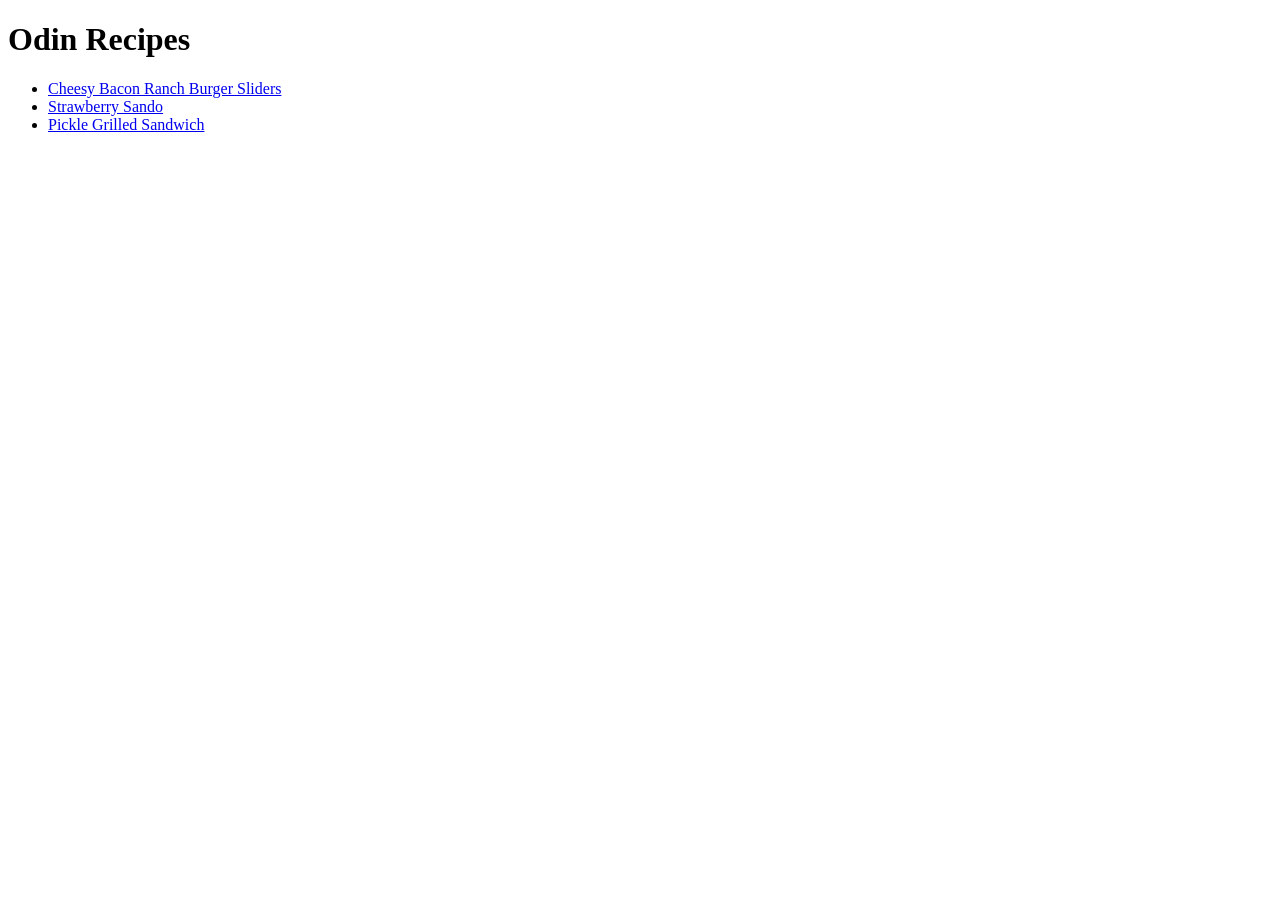
<file: index.html>
<!DOCTYPE html>
<html lang="en">
    <head>
        <meta charset="UTF-8">
        <meta name="viewport" content="width=device-width, initial-scale=1">
        <title>Odin Recipes</title>
    </head>
    <body>
        <h1>Odin Recipes</h1>
        <ul>
            <li><a href="./recipes/burger.html">Cheesy Bacon Ranch Burger Sliders</a></li>
            <li><a href="./recipes/sando.html">Strawberry Sando</a></li>
            <li><a href="./recipes/sandwich.html">Pickle Grilled Sandwich</a></li>
        </ul>
    </body>
</html>
</file>
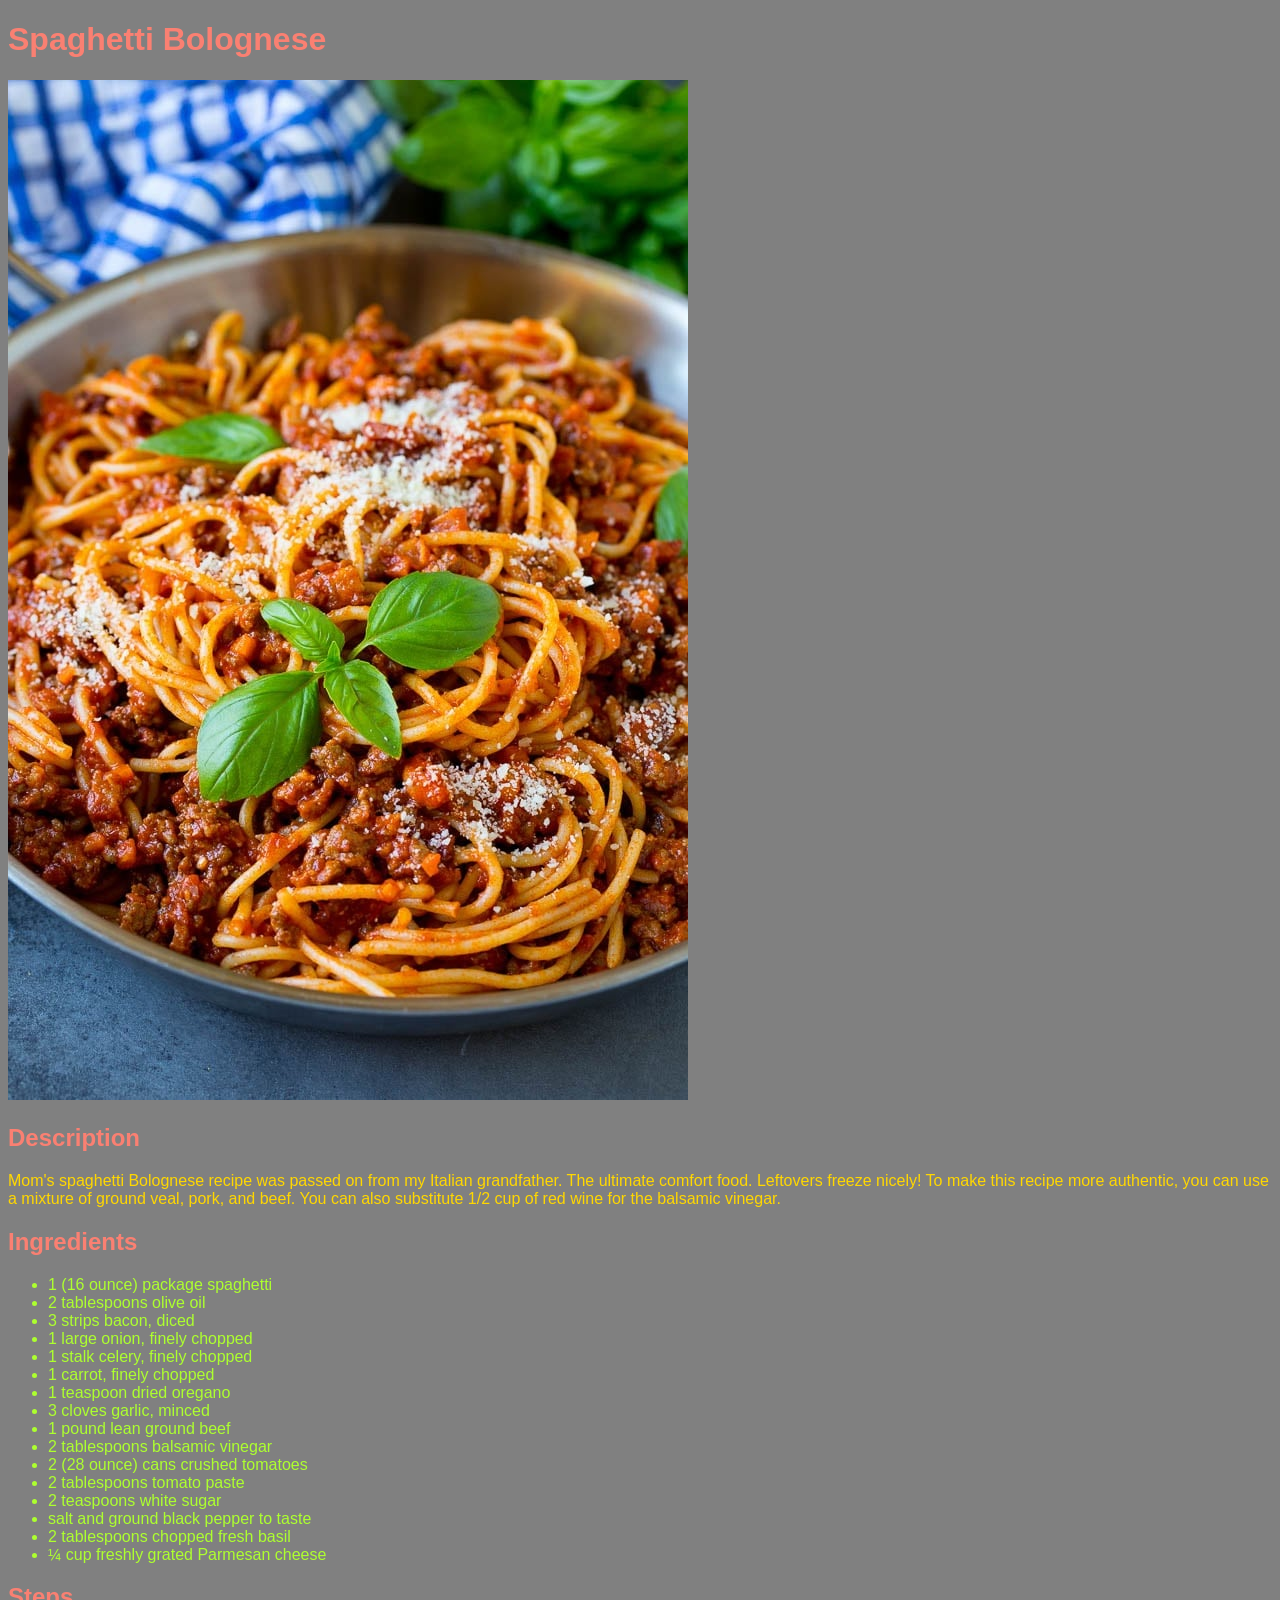
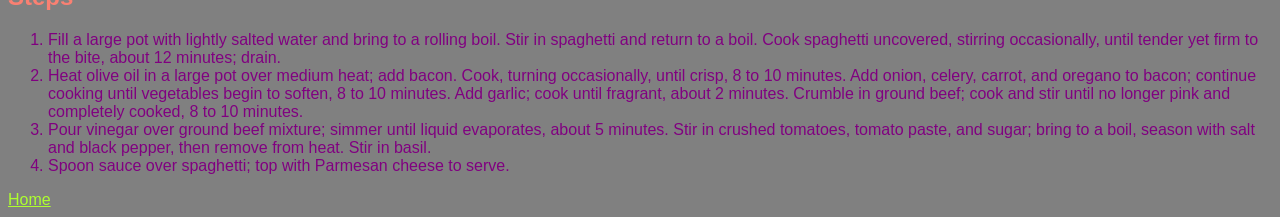
<file: recipes/bolognese.html>
<!DOCTYPE html>
<html lang="en">
    <head>
        <meta charset="UTF-8">
        <meta name="viewport" content="width=device-width, initial-scale=1.0">
        <link rel="stylesheet" href="./../styles.css">
        <title>Spaghetti Bolognese Recipe</title>
    </head>
    <body>
        <h1>Spaghetti Bolognese</h1>
        <img src="./../images/bolognese.jpg" alt="Spaghetti Bolognese" height="1020" width="680">
        <h2>Description</h2>
        <p class="desc">Mom's spaghetti Bolognese recipe was passed on from my Italian grandfather. The ultimate comfort food. Leftovers freeze nicely! To make this recipe more authentic, you can use a mixture of ground veal, pork, and beef. You can also substitute 1/2 cup of red wine for the balsamic vinegar.</p>
        <h2>Ingredients</h2>
        <ul>
            <li>1 (16 ounce) package spaghetti</li>
            <li>2 tablespoons olive oil</li>
            <li>3 strips bacon, diced</li>
            <li>1 large onion, finely chopped</li>
            <li>1 stalk celery, finely chopped</li>
            <li>1 carrot, finely chopped</li>
            <li>1 teaspoon dried oregano</li>
            <li>3 cloves garlic, minced</li>
            <li>1 pound lean ground beef</li>
            <li>2 tablespoons balsamic vinegar</li>
            <li>2 (28 ounce) cans crushed tomatoes</li>
            <li>2 tablespoons tomato paste</li>
            <li>2 teaspoons white sugar</li>
            <li>salt and ground black pepper to taste</li>
            <li>2 tablespoons chopped fresh basil</li>
            <li>¼ cup freshly grated Parmesan cheese</li>
        </ul>
        <h2>Steps</h2>
        <ol>
            <li>Fill a large pot with lightly salted water and bring to a rolling boil. Stir in spaghetti and return to a boil. Cook spaghetti uncovered, stirring occasionally, until tender yet firm to the bite, about 12 minutes; drain.</li>
            <li>Heat olive oil in a large pot over medium heat; add bacon. Cook, turning occasionally, until crisp, 8 to 10 minutes. Add onion, celery, carrot, and oregano to bacon; continue cooking until vegetables begin to soften, 8 to 10 minutes. Add garlic; cook until fragrant, about 2 minutes. Crumble in ground beef; cook and stir until no longer pink and completely cooked, 8 to 10 minutes.</li>
            <li>Pour vinegar over ground beef mixture; simmer until liquid evaporates, about 5 minutes. Stir in crushed tomatoes, tomato paste, and sugar; bring to a boil, season with salt and black pepper, then remove from heat. Stir in basil.</li>
            <li>Spoon sauce over spaghetti; top with Parmesan cheese to serve.</li>
        </ol>
        <a href="./../index.html">Home</a>
    </body>
</html>
</file>
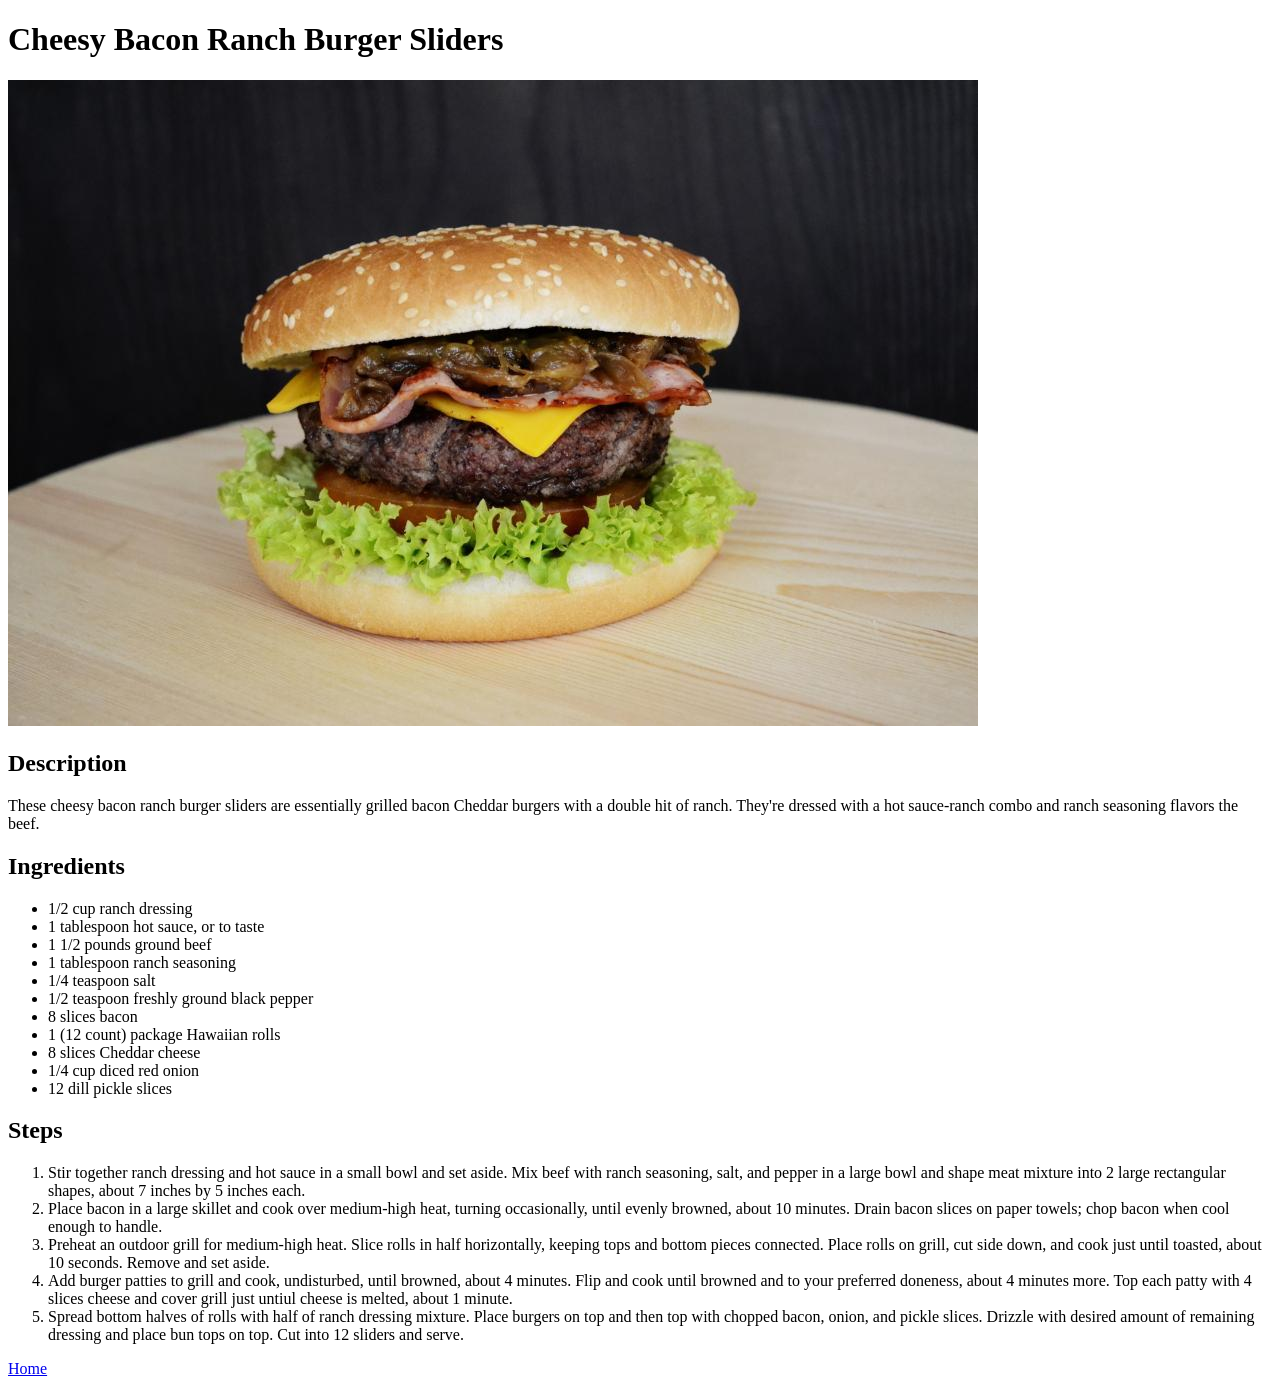
<file: recipes/burger.html>
<!DOCTYPE html>
<html lang="en">
    <head>
        <meta charset="UTF-8">
        <meta name="viewport" content="width=device-width, initial-scale=1">
        <title>Cheesy Bacon Ranch Burger Sliders Recipe</title>
    </head>
    <body>
        <h1>Cheesy Bacon Ranch Burger Sliders</h1>
        <img src="./../images/burger.jpg" alt="Burger" height="646" width="970">
        <h2>Description</h2>
        <p>These cheesy bacon ranch burger sliders are essentially grilled bacon Cheddar burgers with a double hit of ranch. They're dressed with a hot sauce-ranch combo and ranch seasoning flavors the beef.</p>
        <h2>Ingredients</h2>
        <ul>
            <li>1/2 cup ranch dressing</li>
            <li>1 tablespoon hot sauce, or to taste</li>
            <li>1 1/2 pounds ground beef</li>
            <li>1 tablespoon ranch seasoning</li>
            <li>1/4 teaspoon salt</li>
            <li>1/2 teaspoon freshly ground black pepper</li>
            <li>8 slices bacon</li>
            <li>1 (12 count) package Hawaiian rolls</li>
            <li>8 slices Cheddar cheese</li>
            <li>1/4 cup diced red onion</li>
            <li>12 dill pickle slices</li>
        </ul>
        <h2>Steps</h2>
        <ol>
            <li>Stir together ranch dressing and hot sauce in a small bowl and set aside. Mix beef with ranch seasoning, salt, and pepper in a large bowl and shape meat mixture into 2 large rectangular shapes, about 7 inches by 5 inches each.</li>
            <li>Place bacon in a large skillet and cook over medium-high heat, turning occasionally, until evenly browned, about 10 minutes. Drain bacon slices on paper towels; chop bacon when cool enough to handle.</li>
            <li>Preheat an outdoor grill for medium-high heat. Slice rolls in half horizontally, keeping tops and bottom pieces connected. Place rolls on grill, cut side down, and cook just until toasted, about 10 seconds. Remove and set aside.</li>
            <li>Add burger patties to grill and cook, undisturbed, until browned, about 4 minutes. Flip and cook until browned and to your preferred doneness, about 4 minutes more. Top each patty with 4 slices cheese and cover grill just untiul cheese is melted, about 1 minute.</li>
            <li>Spread bottom halves of rolls with half of ranch dressing mixture. Place burgers on top and then top with chopped bacon, onion, and pickle slices. Drizzle with desired amount of remaining dressing and place bun tops on top. Cut into 12 sliders and serve.</li>
        </ol>
        <a href="./../index.html">Home</a>
    </body>
</html>
</file>
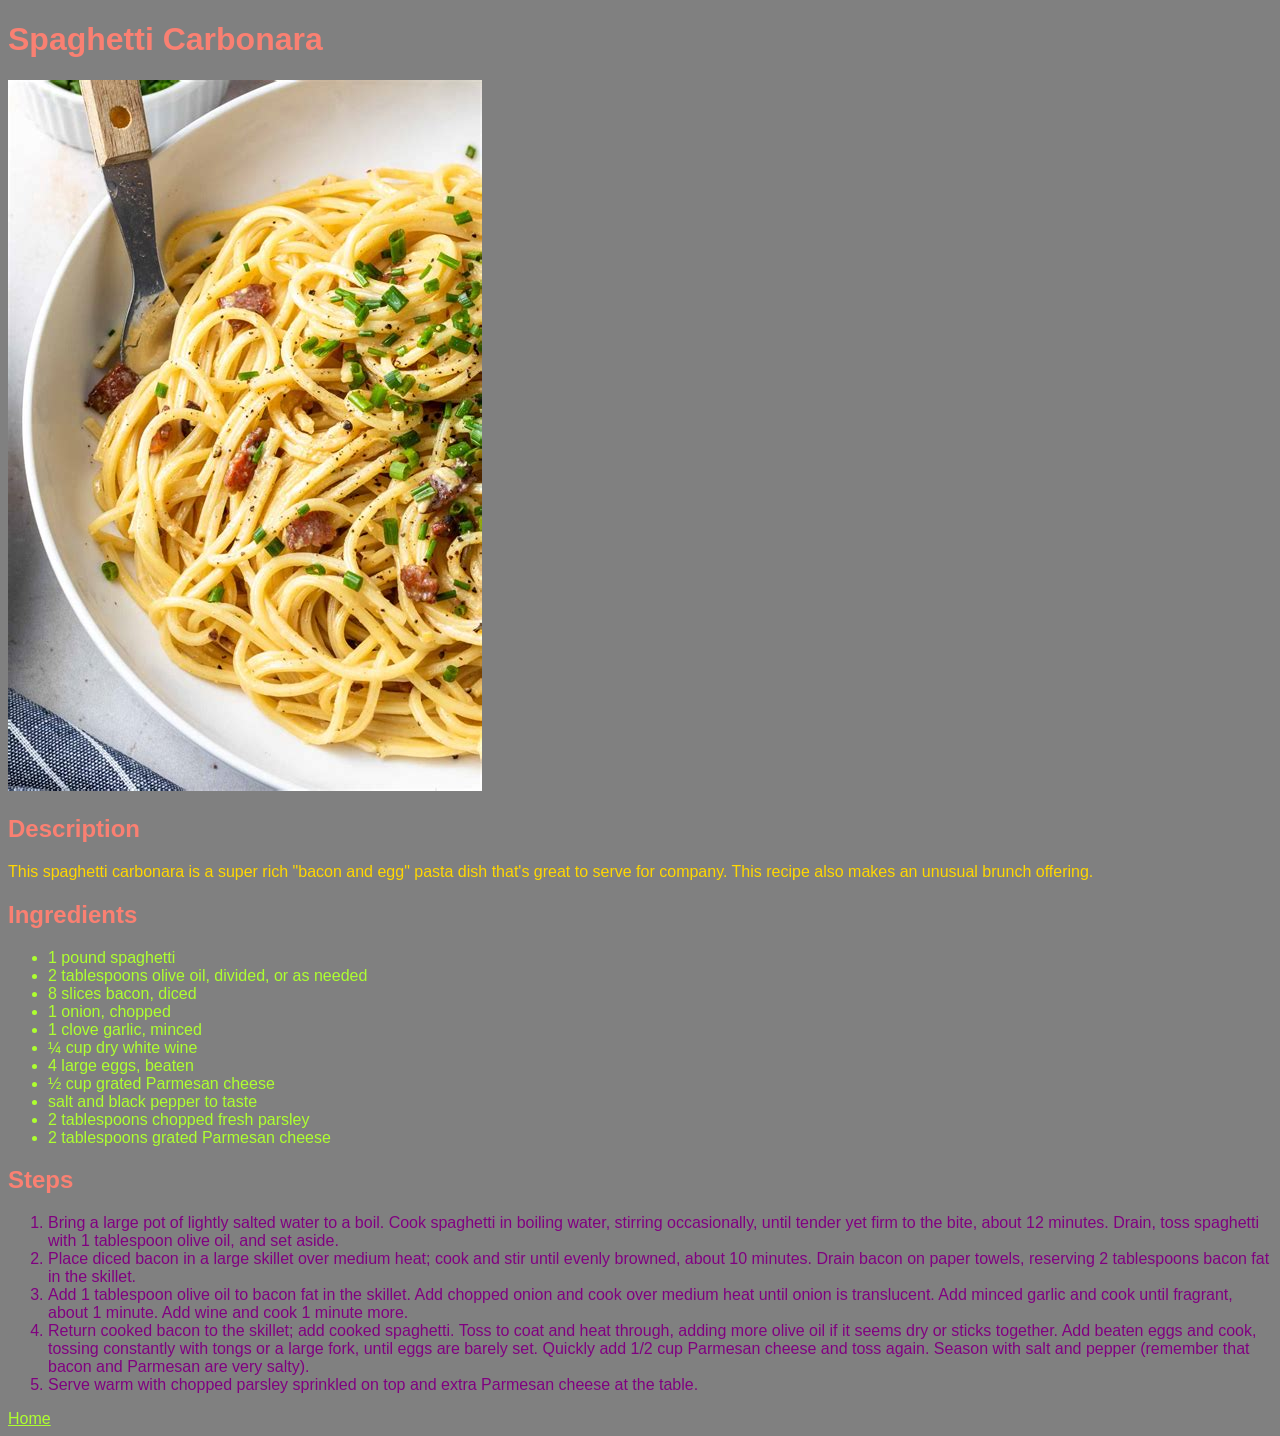
<file: recipes/carbonara.html>
<!DOCTYPE html>
<html lang="en">
    <head>
        <meta charset="UTF-8">
        <meta name="viewport" content="width=device-width, initial-scale=1.0">
        <link rel="stylesheet" href="./../styles.css">
        <title>Spaghetti Carbonara Recipe</title>
    </head>
    <body>
        <h1>Spaghetti Carbonara</h1>
        <img src="./../images/carbonara.jpg" alt="Spaghetti Carbonara" height="711" width="474">
        <h2>Description</h2>
        <p class="desc">This spaghetti carbonara is a super rich "bacon and egg" pasta dish that's great to serve for company. This recipe also makes an unusual brunch offering.</p>
        <h2>Ingredients</h2>
        <ul>
            <li>1 pound spaghetti</li>
            <li>2 tablespoons olive oil, divided, or as needed</li>
            <li>8 slices bacon, diced</li>
            <li>1 onion, chopped</li>
            <li>1 clove garlic, minced</li>
            <li>¼ cup dry white wine</li>
            <li>4 large eggs, beaten</li>
            <li>½ cup grated Parmesan cheese</li>
            <li>salt and black pepper to taste</li>
            <li>2 tablespoons chopped fresh parsley</li>
            <li>2 tablespoons grated Parmesan cheese</li>
        </ul>
        <h2>Steps</h2>
        <ol>
            <li>Bring a large pot of lightly salted water to a boil. Cook spaghetti in boiling water, stirring occasionally, until tender yet firm to the bite, about 12 minutes. Drain, toss spaghetti with 1 tablespoon olive oil, and set aside.</li>
            <li>Place diced bacon in a large skillet over medium heat; cook and stir until evenly browned, about 10 minutes. Drain bacon on paper towels, reserving 2 tablespoons bacon fat in the skillet.</li>
            <li>Add 1 tablespoon olive oil to bacon fat in the skillet. Add chopped onion and cook over medium heat until onion is translucent. Add minced garlic and cook until fragrant, about 1 minute. Add wine and cook 1 minute more.</li>
            <li>Return cooked bacon to the skillet; add cooked spaghetti. Toss to coat and heat through, adding more olive oil if it seems dry or sticks together. Add beaten eggs and cook, tossing constantly with tongs or a large fork, until eggs are barely set. Quickly add 1/2 cup Parmesan cheese and toss again. Season with salt and pepper (remember that bacon and Parmesan are very salty).</li>
            <li>Serve warm with chopped parsley sprinkled on top and extra Parmesan cheese at the table.</li>
        </ol>
        <a href="./../index.html">Home</a>
    </body>
</html>
</file>
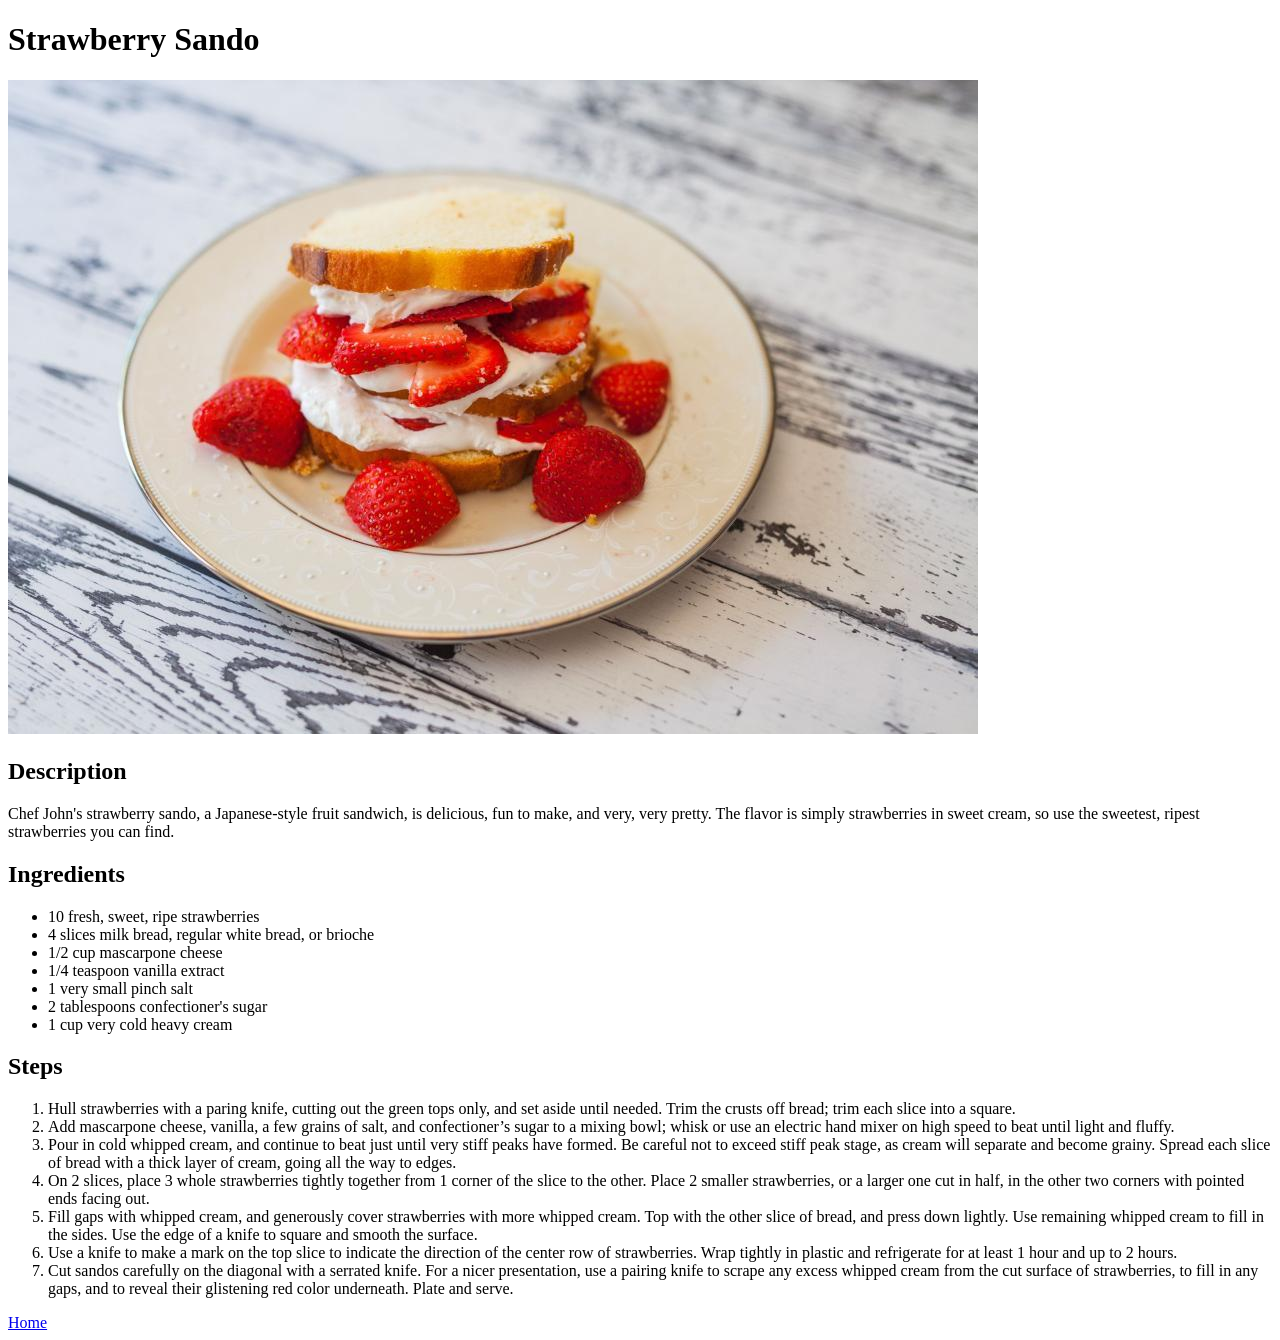
<file: recipes/sando.html>
<!DOCTYPE html>
<html lang="en">
    <head>
        <meta charset="UTF-8">
        <meta name="viewport" content="width=device-width, initial-scale=1">
        <title>Strawberry Sando Recipe</title>
    </head>
    <body>
        <h1>Strawberry Sando</h1>
        <img src="./../images/sando.jpg" alt="Strawberry Sando" height="654" width="970">
        <h2>Description</h2>
        <p>Chef John's strawberry sando, a Japanese-style fruit sandwich, is delicious, fun to make, and very, very pretty. The flavor is simply strawberries in sweet cream, so use the sweetest, ripest strawberries you can find.</p>
        <h2>Ingredients</h2>
        <ul>
            <li>10 fresh, sweet, ripe strawberries</li>
            <li>4 slices milk bread, regular white bread, or brioche</li>
            <li>1/2 cup mascarpone cheese</li>
            <li>1/4 teaspoon vanilla extract</li>
            <li>1 very small pinch salt</li>
            <li>2 tablespoons confectioner's sugar</li>
            <li>1 cup very cold heavy cream</li>
        </ul>
        <h2>Steps</h2>
        <ol>
            <li>Hull strawberries with a paring knife, cutting out the green tops only, and set aside until needed. Trim the crusts off bread; trim each slice into a square.</li>
            <li>Add mascarpone cheese, vanilla, a few grains of salt, and confectioner’s sugar to a mixing bowl; whisk or use an electric hand mixer on high speed to beat until light and fluffy.</li>
            <li>Pour in cold whipped cream, and continue to beat just until very stiff peaks have formed. Be careful not to exceed stiff peak stage, as cream will separate and become grainy. Spread each slice of bread with a thick layer of cream, going all the way to edges.</li>
            <li>On 2 slices, place 3 whole strawberries tightly together from 1 corner of the slice to the other. Place 2 smaller strawberries, or a larger one cut in half, in the other two corners with pointed ends facing out.</li>
            <li>Fill gaps with whipped cream, and generously cover strawberries with more whipped cream. Top with the other slice of bread, and press down lightly. Use remaining whipped cream to fill in the sides. Use the edge of a knife to square and smooth the surface.</li>
            <li>Use a knife to make a mark on the top slice to indicate the direction of the center row of strawberries. Wrap tightly in plastic and refrigerate for at least 1 hour and up to 2 hours.</li>
            <li>Cut sandos carefully on the diagonal with a serrated knife. For a nicer presentation, use a pairing knife to scrape any excess whipped cream from the cut surface of strawberries, to fill in any gaps, and to reveal their glistening red color underneath. Plate and serve.</li>
        </ol>
        <a href="./../index.html">Home</a>
    </body>
</html>
</file>
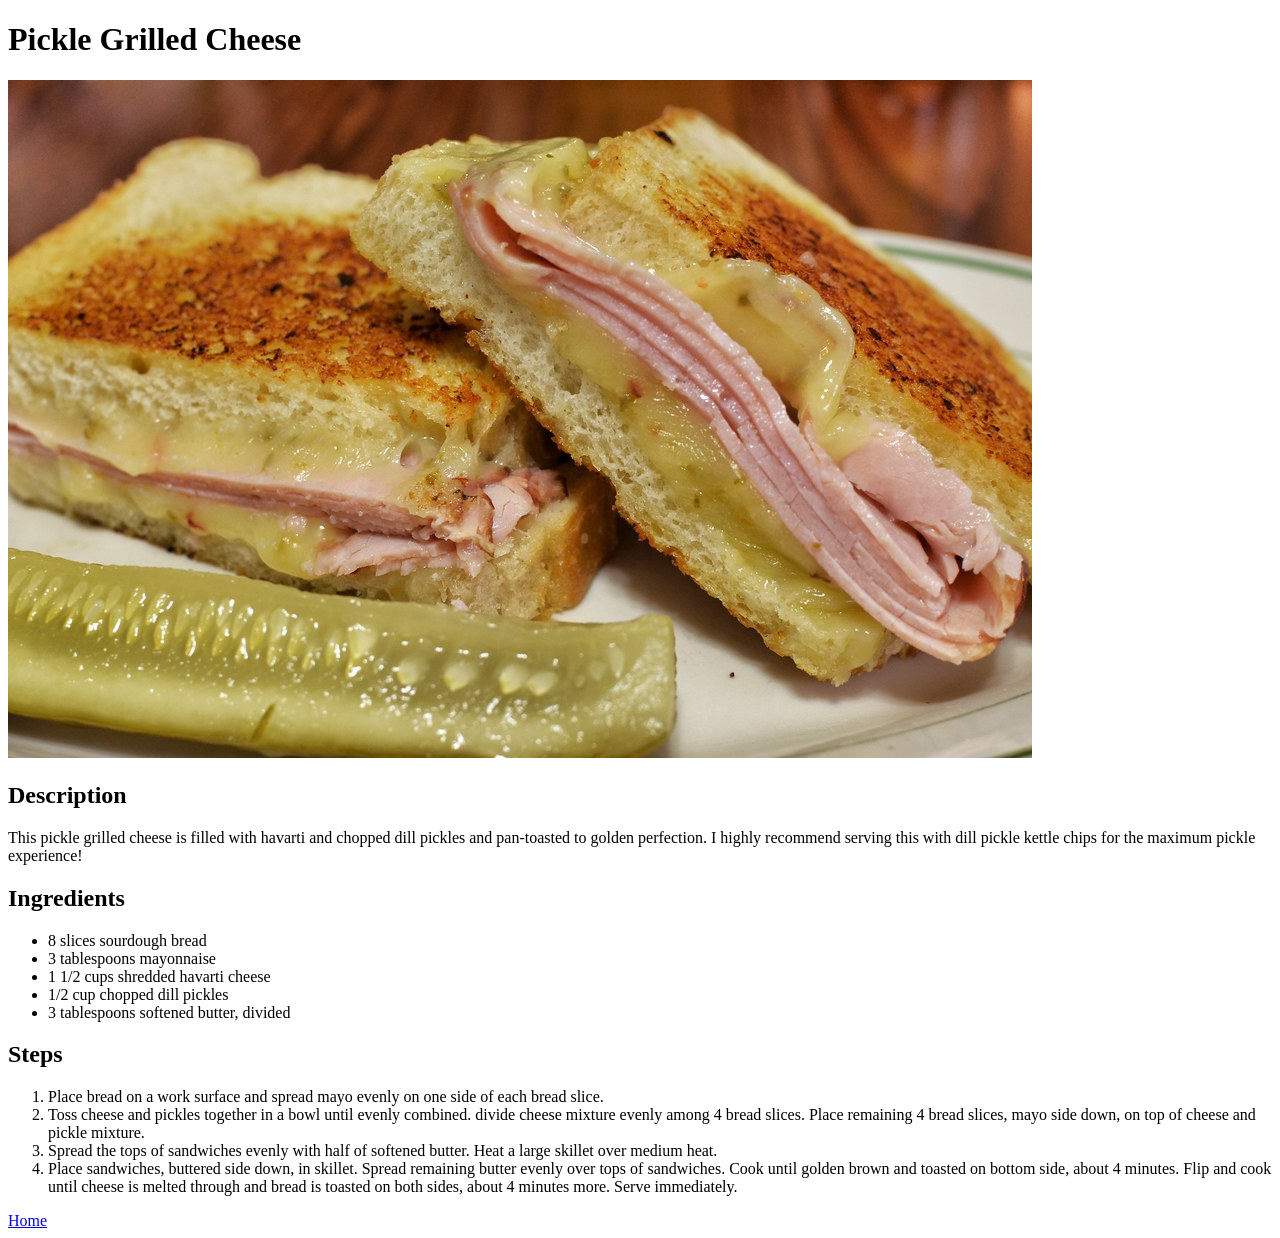
<file: recipes/sandwich.html>
<!DOCTYPE html>
<html lang="en">
    <head>
        <meta charset="UTF-8">
        <meta name="viewport" content="width=device-width, initial-scale=1">
        <title>Pickle Grilled Cheese Recipe</title>
    </head>
    <body>
        <h1>Pickle Grilled Cheese</h1>
        <img src="./../images/sandwich.jpg" alt="Pickle Grilled Sandwich" height="678" width="1024">
        <h2>Description</h2>
        <p>This pickle grilled cheese is filled with havarti and chopped dill pickles and pan-toasted to golden perfection. I highly recommend serving this with dill pickle kettle chips for the maximum pickle experience!</p>
        <h2>Ingredients</h2>
        <ul>
            <li>8 slices sourdough bread</li>
            <li>3 tablespoons mayonnaise</li>
            <li>1 1/2 cups shredded havarti cheese</li>
            <li>1/2 cup chopped dill pickles</li>
            <li>3 tablespoons softened butter, divided</li>
        </ul>
        <h2>Steps</h2>
        <ol>
            <li>Place bread on a work surface and spread mayo evenly on one side of each bread slice.</li>
            <li>Toss cheese and pickles together in a bowl until evenly combined. divide cheese mixture evenly among 4 bread slices. Place remaining 4 bread slices, mayo side down, on top of cheese and pickle mixture.</li>
            <li>Spread the tops of sandwiches evenly with half of softened butter. Heat a large skillet over medium heat.</li>
            <li>Place sandwiches, buttered side down, in skillet. Spread remaining butter evenly over tops of sandwiches. Cook until golden brown and toasted on bottom side, about 4 minutes. Flip and cook until cheese is melted through and bread is toasted on both sides, about 4 minutes more. Serve immediately.</li>
        </ol>
        <a href="./../index.html">Home</a>
    </body>
</html>
</file>
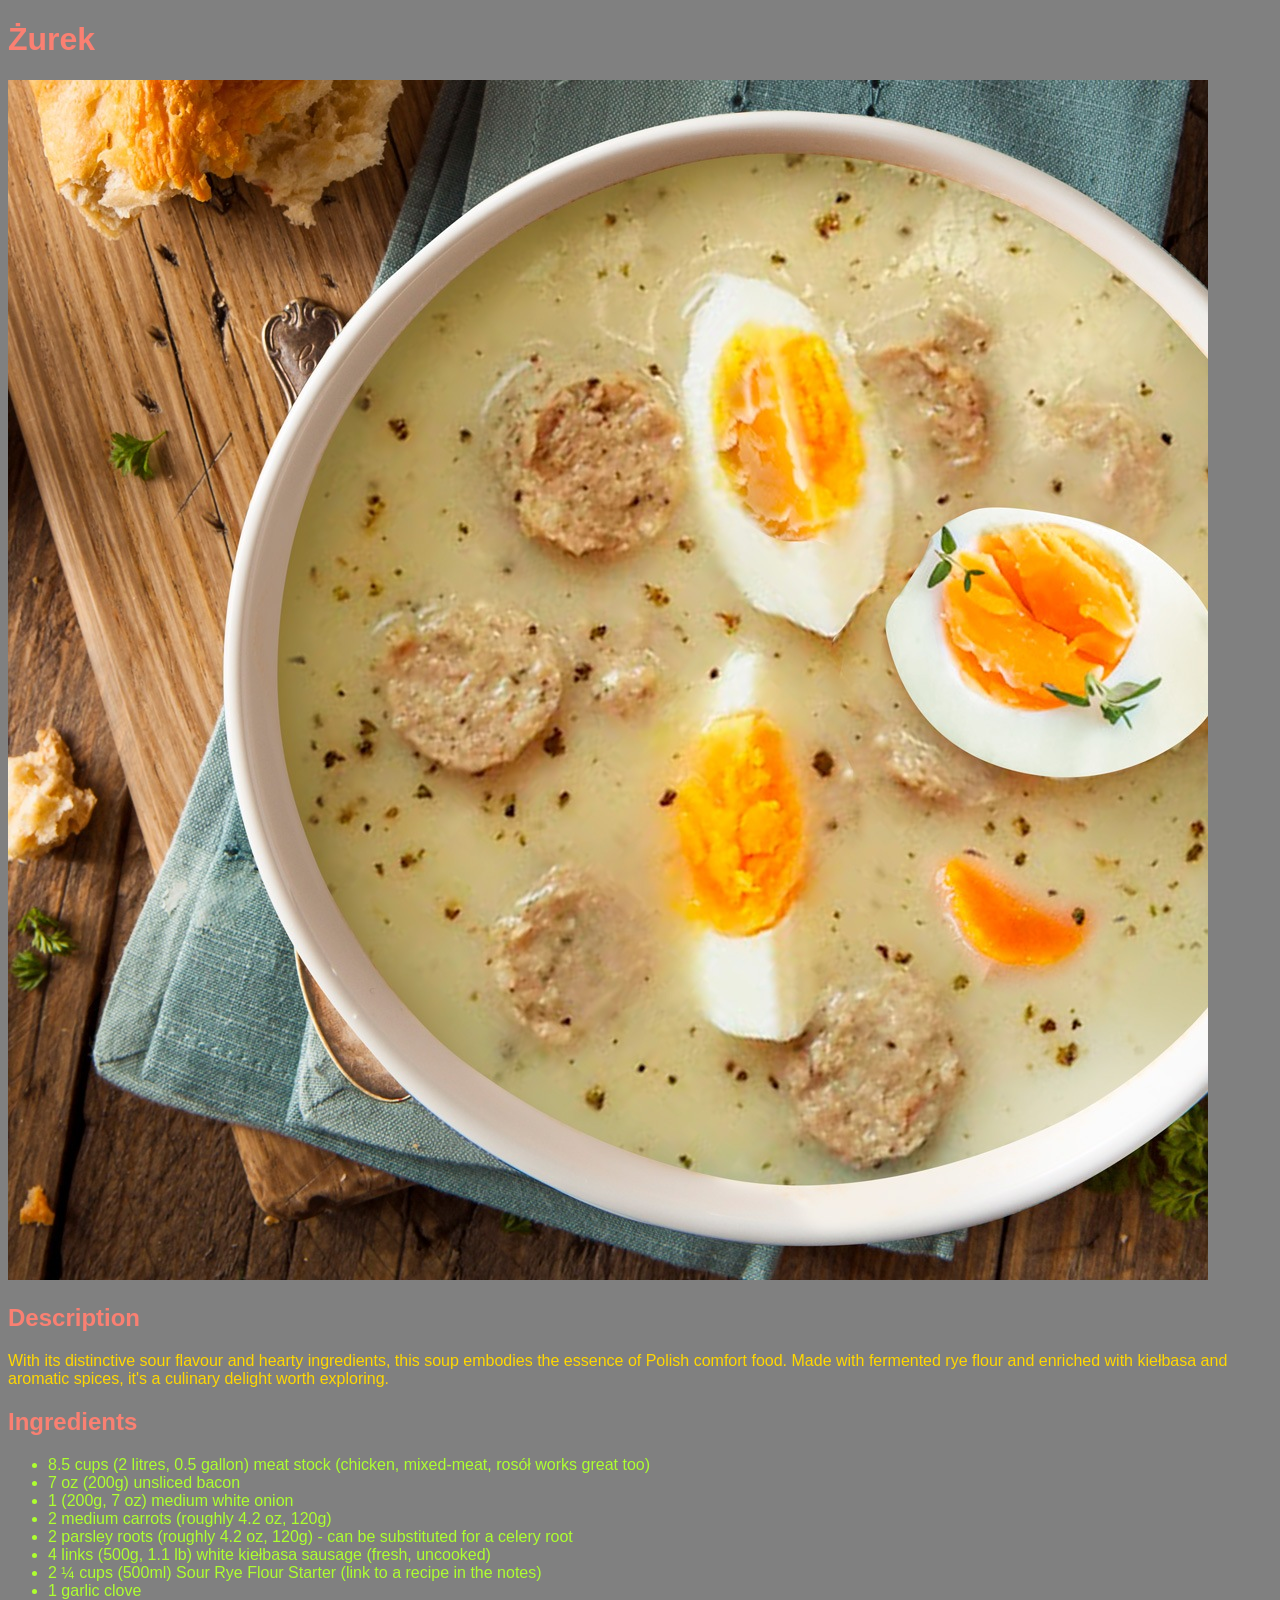
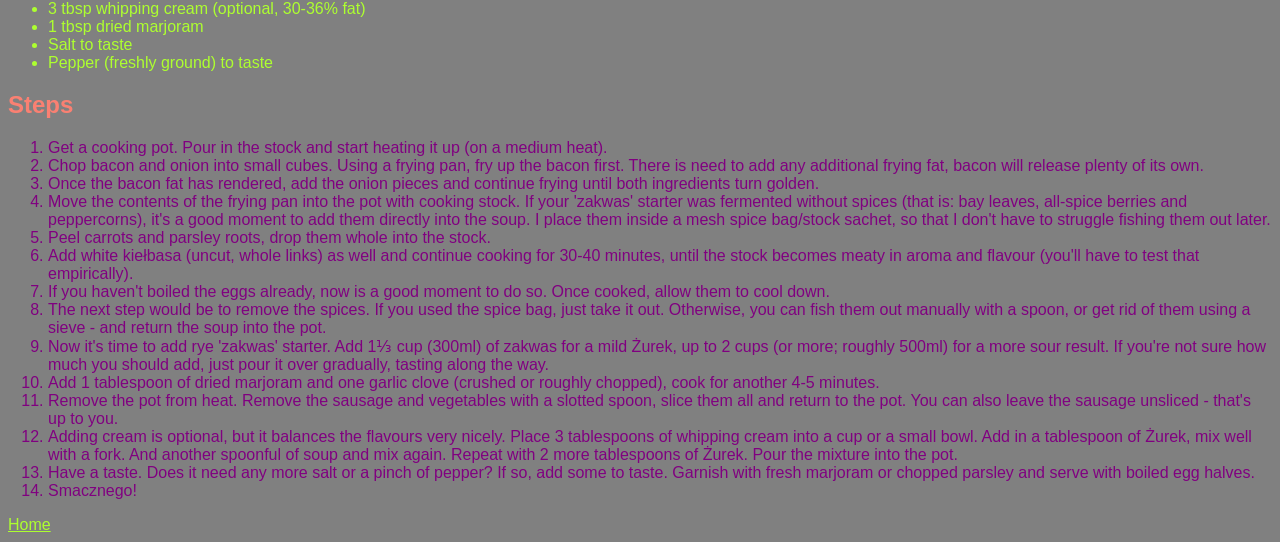
<file: recipes/zurek.html>
<!DOCTYPE html>
<html lang="en">
    <head>
        <meta charset="UTF-8">
        <meta name="viewport" content="width=device-width, initial-scale=1.0">
        <link rel="stylesheet" href="./../styles.css">
        <title>Żurek Recipe</title>
    </head>
    <body>
        <h1>Żurek</h1>
        <img src="./../images/zurek.jpg" alt="Żurek" height="1200" width="1200">
        <h2>Description</h2>
        <p class="desc">With its distinctive sour flavour and hearty ingredients, this soup embodies the essence of Polish comfort food. Made with fermented rye flour and enriched with kiełbasa and aromatic spices, it's a culinary delight worth exploring. </p>
        <h2>Ingredients</h2>
        <ul>
            <li>8.5 cups (2 litres, 0.5 gallon) meat stock (chicken, mixed-meat, rosół works great too)</li>
            <li>7 oz (200g) unsliced bacon</li>
            <li>1 (200g, 7 oz) medium white onion</li>
            <li>2 medium carrots (roughly 4.2 oz, 120g)</li>
            <li>2 parsley roots (roughly 4.2 oz, 120g) - can be substituted for a celery root</li>
            <li>4 links (500g, 1.1 lb) white kiełbasa sausage (fresh, uncooked)</li>
            <li>2 ¼ cups (500ml) Sour Rye Flour Starter (link to a recipe in the notes)</li>
            <li>1 garlic clove</li>
            <li>3 tbsp whipping cream (optional, 30-36% fat)</li>
            <li>1 tbsp dried marjoram</li>
            <li>Salt to taste</li>
            <li>Pepper (freshly ground) to taste</li>
        </ul>
        <h2>Steps</h2>
        <ol>
            <li>Get a cooking pot. Pour in the stock and start heating it up (on a medium heat).</li>
            <li>Chop bacon and onion into small cubes. Using a frying pan, fry up the bacon first. There is need to add any additional frying fat, bacon will release plenty of its own.</li>
            <li>Once the bacon fat has rendered, add the onion pieces and continue frying until both ingredients turn golden.</li>
            <li>Move the contents of the frying pan into the pot with cooking stock. If your 'zakwas' starter was fermented without spices (that is: bay leaves, all-spice berries and peppercorns), it's a good moment to add them directly into the soup. I place them inside a mesh spice bag/stock sachet, so that I don't have to struggle fishing them out later.</li>
            <li>Peel carrots and parsley roots, drop them whole into the stock.</li>
            <li>Add white kiełbasa (uncut, whole links) as well and continue cooking for 30-40 minutes, until the stock becomes meaty in aroma and flavour (you'll have to test that empirically).</li>
            <li>If you haven't boiled the eggs already, now is a good moment to do so. Once cooked, allow them to cool down.</li>
            <li>The next step would be to remove the spices. If you used the spice bag, just take it out. Otherwise, you can fish them out manually with a spoon, or get rid of them using a sieve - and return the soup into the pot.</li>
            <li>Now it's time to add rye 'zakwas' starter. Add 1⅓ cup (300ml) of zakwas for a mild Żurek, up to 2 cups (or more; roughly 500ml) for a more sour result. If you're not sure how much you should add, just pour it over gradually, tasting along the way.</li>
            <li>Add 1 tablespoon of dried marjoram and one garlic clove (crushed or roughly chopped), cook for another 4-5 minutes.</li>
            <li>Remove the pot from heat. Remove the sausage and vegetables with a slotted spoon, slice them all and return to the pot. You can also leave the sausage unsliced - that's up to you.</li>
            <li>Adding cream is optional, but it balances the flavours very nicely. Place 3 tablespoons of whipping cream into a cup or a small bowl. Add in a tablespoon of Żurek, mix well with a fork. And another spoonful of soup and mix again. Repeat with 2 more tablespoons of Żurek. Pour the mixture into the pot.</li>
            <li>Have a taste. Does it need any more salt or a pinch of pepper? If so, add some to taste. Garnish with fresh marjoram or chopped parsley and serve with boiled egg halves.</li>
            <li>Smacznego!</li>
        </ol>
        <a href="./../index.html">Home</a>
    </body>
</html>
</file>
<file: styles.css>
* {
    font-family: Verdana, Geneva, Tahoma, sans-serif;
    background-color: gray;
}

h1, h2 {
    color: salmon;
}

.desc {
    color: gold;
}

ul, a {
    color: greenyellow;
}

ol {
    color: purple;
}
</file>
